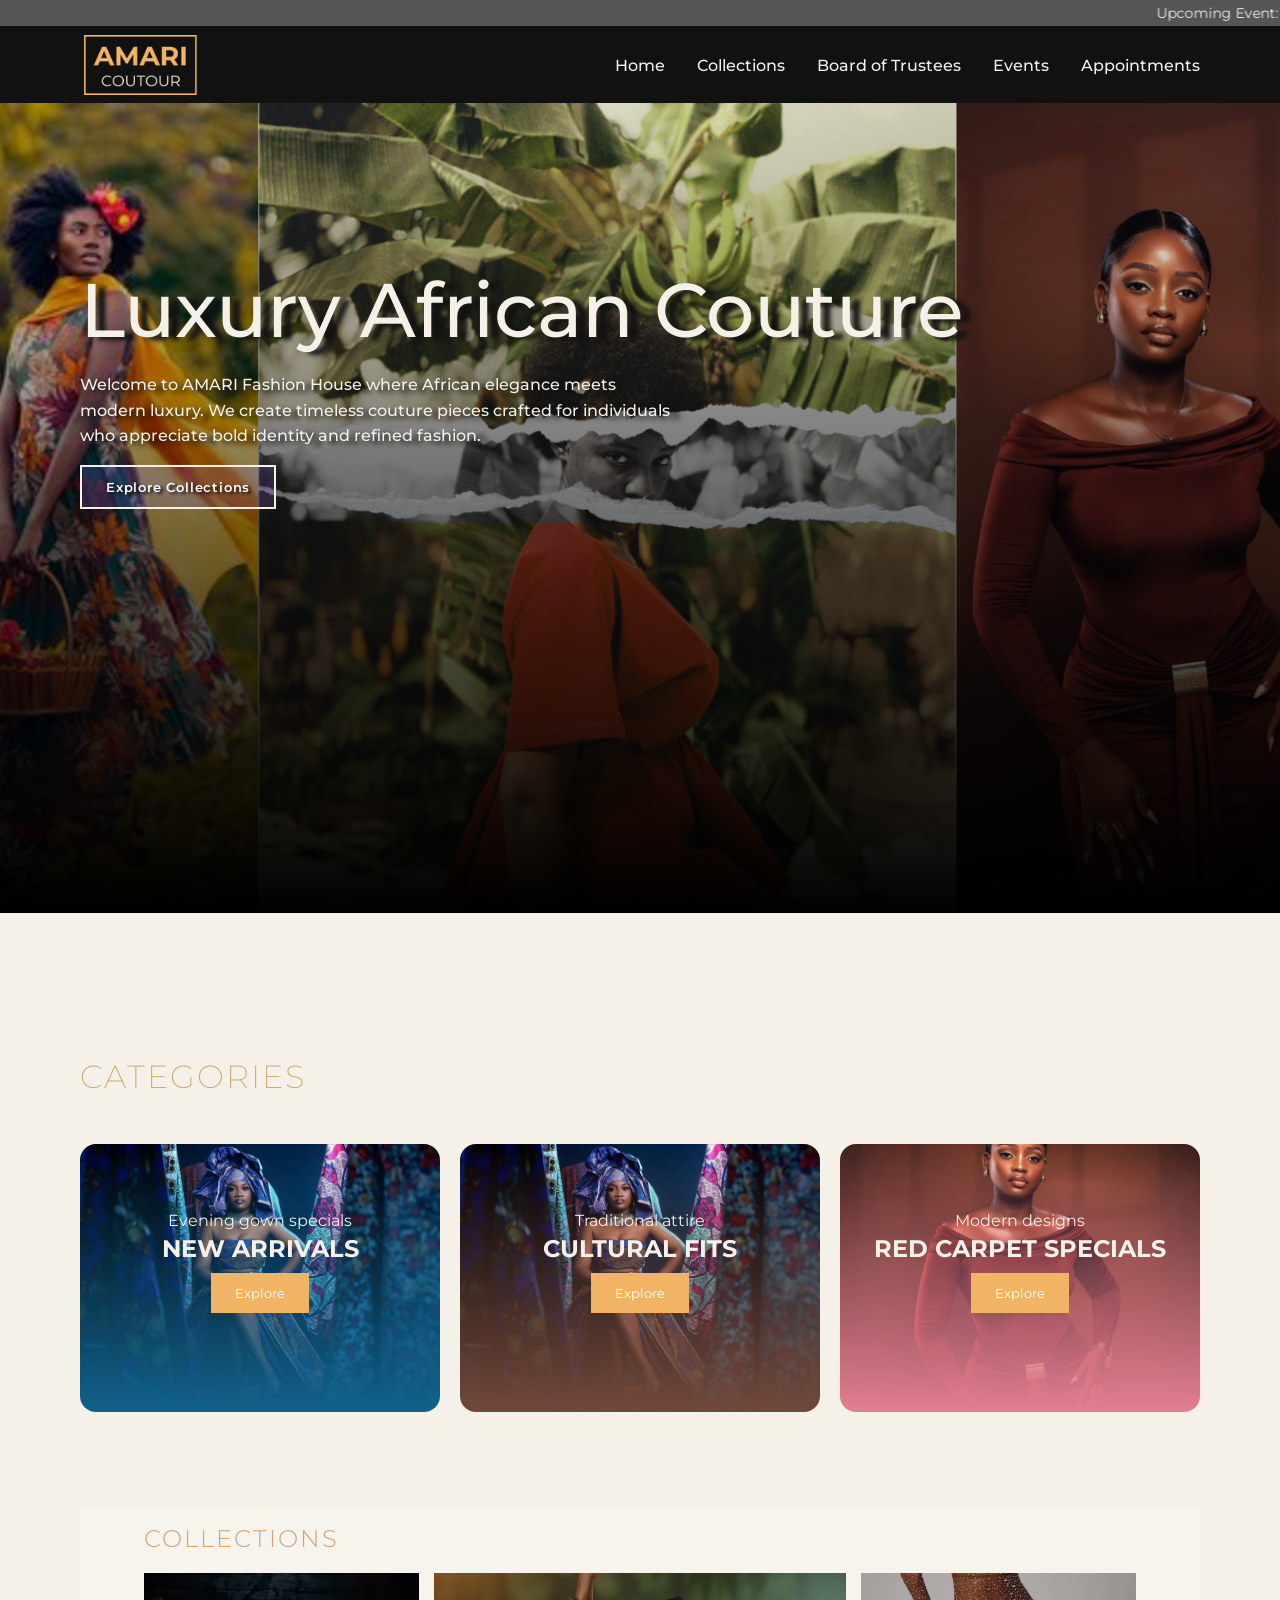
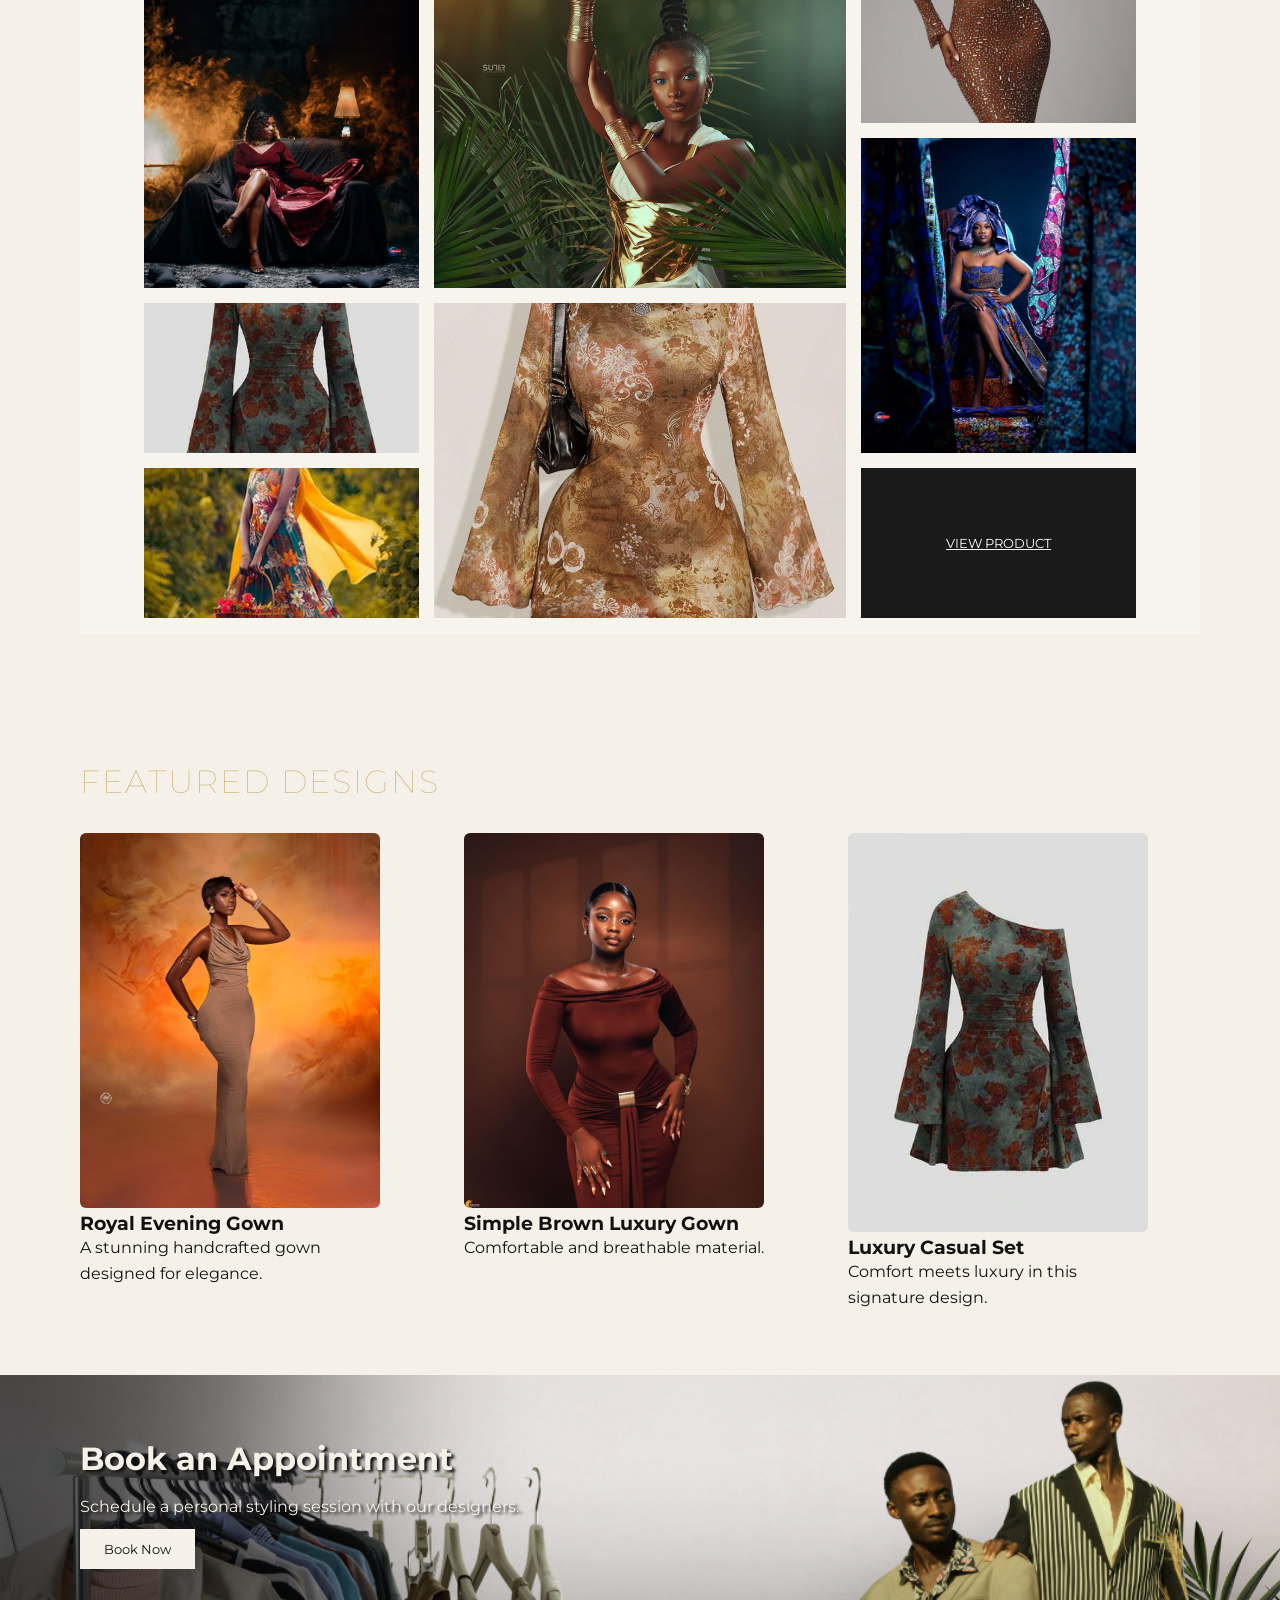
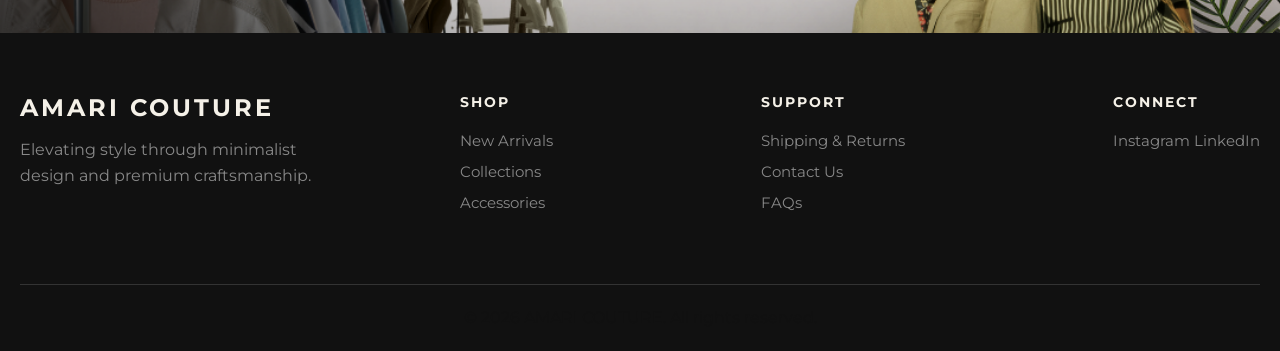
<file: index.html>
<!DOCTYPE html>
<html lang="en">
<head>
    <meta charset="UTF-8">
    <meta name="viewport" content="width=device-width, initial-scale=1.0">
    <meta name="description" content="AMARI Fashion House - Luxury African Couture. Explore our exclusive collections of handcrafted gowns, traditional attire, and modern designs. Book an appointment today!">
    <link rel="icon" href="./images/Logos/AmariOfficial.png" type="image/x-icon">
    <title>AMARI Fashion House</title>

    <link rel="stylesheet" href="css/style.css">
</head>

<body>
    
    <marquee behaviour="scroll">Upcoming Event: AMARI Luxury Collection Launch | Book an Appointment Today Lorem ipsum dolor sit amet consectetur, adipisicing elit. Enim nihil asperiores ratione minus, labore provident? Ipsum, neque non? Nesciunt molestiae facilis voluptatum, consequatur aspernatur quaerat mollitia delectus nisi odio veniam. </marquee>

    <header>
        <img src="./images/Logos/AmariOfficial.png" alt="amari logo">

        <nav>
            <ul>
                <li><a href="index.html">Home</a></li>
                <li><a href="product.html">Collections</a></li>
                <li><a href="board.html">Board of Trustees</a></li>
                <li><a href="event.html">Events</a></li>
                <li><a href="contact.html">Appointments</a></li>
            </ul>
        </nav>
    </header>

    <section class="Hero">
        <h2>Luxury African Couture</h2>
        <p>
            Welcome to AMARI Fashion House where African elegance meets modern luxury.
            We create timeless couture pieces crafted for individuals who appreciate
            bold identity and refined fashion.
        </p>

        <button>Explore Collections</button>
    </section>

    <sections class="category-sec">
        
        <h1>Categories</h1>
        <div class="categories">
            <div class="category1">
                <p>Evening gown specials</p>
                <h2>NEW ARRIVALS</h2>
                <button onclick="redirect()">Explore</button>
            </div>
            <div class="category2">
                <p>Traditional attire</p>
                <h2>CULTURAL FITS</h2>
                <button onclick="redirect()">Explore</button>
            </div>
            <div class="category3">
                <p>Modern designs</p>
                <h2>RED CARPET SPECIALS</h2>
                <button onclick="redirect()">Explore</button>
            </div>
        </div>
    </sections>

   <section class="collection">
    <h1>COLLECTIONS</h1>
    <div class="collection-parent">
        <div class="child item-1"></div>
        <div class="child item-2"></div>
        <div class="child item-3"></div>
        <div class="child item-4-a"></div>
        <div class="child item-4-b"></div>
        <div class="child item-5"></div>
        <div class="child item-6"></div>
        <a href="product.html" class="view-product">VIEW PRODUCT</a>
    </div>
</section> 

    <section class="featureProduct">
        <h2>Featured Designs</h2>

        <div class="product">
            <article>
                <img src="./images/SalesCardImages/13b62da0b60a30ac1189c29874f27246.jpg" alt="Luxury gown">
                <h3>Royal Evening Gown</h3>
                <p>A stunning handcrafted gown designed for elegance.</p>
            </article>
            <article>
                <img src="./images/SalesCardImages/896af7eab7643b160a57762320f7c12d.jpg" alt="Traditional attire">
                <h3>Simple Brown Luxury Gown</h3>
                <p>Comfortable and breathable material.</p>
            </article>
            <article>
                <img src="./images/SalesCardImages/6022f0b35d89435a8db541c585396f1b.jpg" alt="Luxury outfit">
                <h3>Luxury Casual Set</h3>
                <p>Comfort meets luxury in this signature design.</p>
            </article>
                </section>
            
                <section class="CTA">
            <h2>Book an Appointment</h2>
            <p>Schedule a personal styling session with our designers.</p>
            <a href="contact.html">
                <button>Book Now</button>
            </a>
        </div>
    </section>

<footer class="site-footer">
    <div class="footer-container">
        <div class="footer-brand">
            <h2 class="brand-logo">AMARI COUTURE</h2>
            <p>Elevating style through minimalist design and premium craftsmanship.</p>
        </div>

        <div class="footer-links">
            <div class="link-column">
                <h3>Shop</h3>
                <ul>
                    <li><a href="product.html">New Arrivals</a></li>
                    <li><a href="product.html">Collections</a></li>
                    <li><a href="product.html">Accessories</a></li>
                </ul>
            </div>
            <div class="link-column">
                <h3>Support</h3>
                <ul>
                    <li><a href="#">Shipping & Returns</a></li>
                    <li><a href="#">Contact Us</a></li>
                    <li><a href="#">FAQs</a></li>
                </ul>
            </div>
            <div class="link-column">
                <h3>Connect</h3>
                <div class="social-links">
                    <a href="#">Instagram</a>
                    <a href="#">LinkedIn</a>
                </div>
            </div>
        </div>
    </div>

    <div class="footer-bottom">
        <p>&copy; 2026 AMARI COUTURE. All rights reserved.</p>
    </div>
</footer>
    <script src="js/script.js"></script>

</body>
</html>
</file>
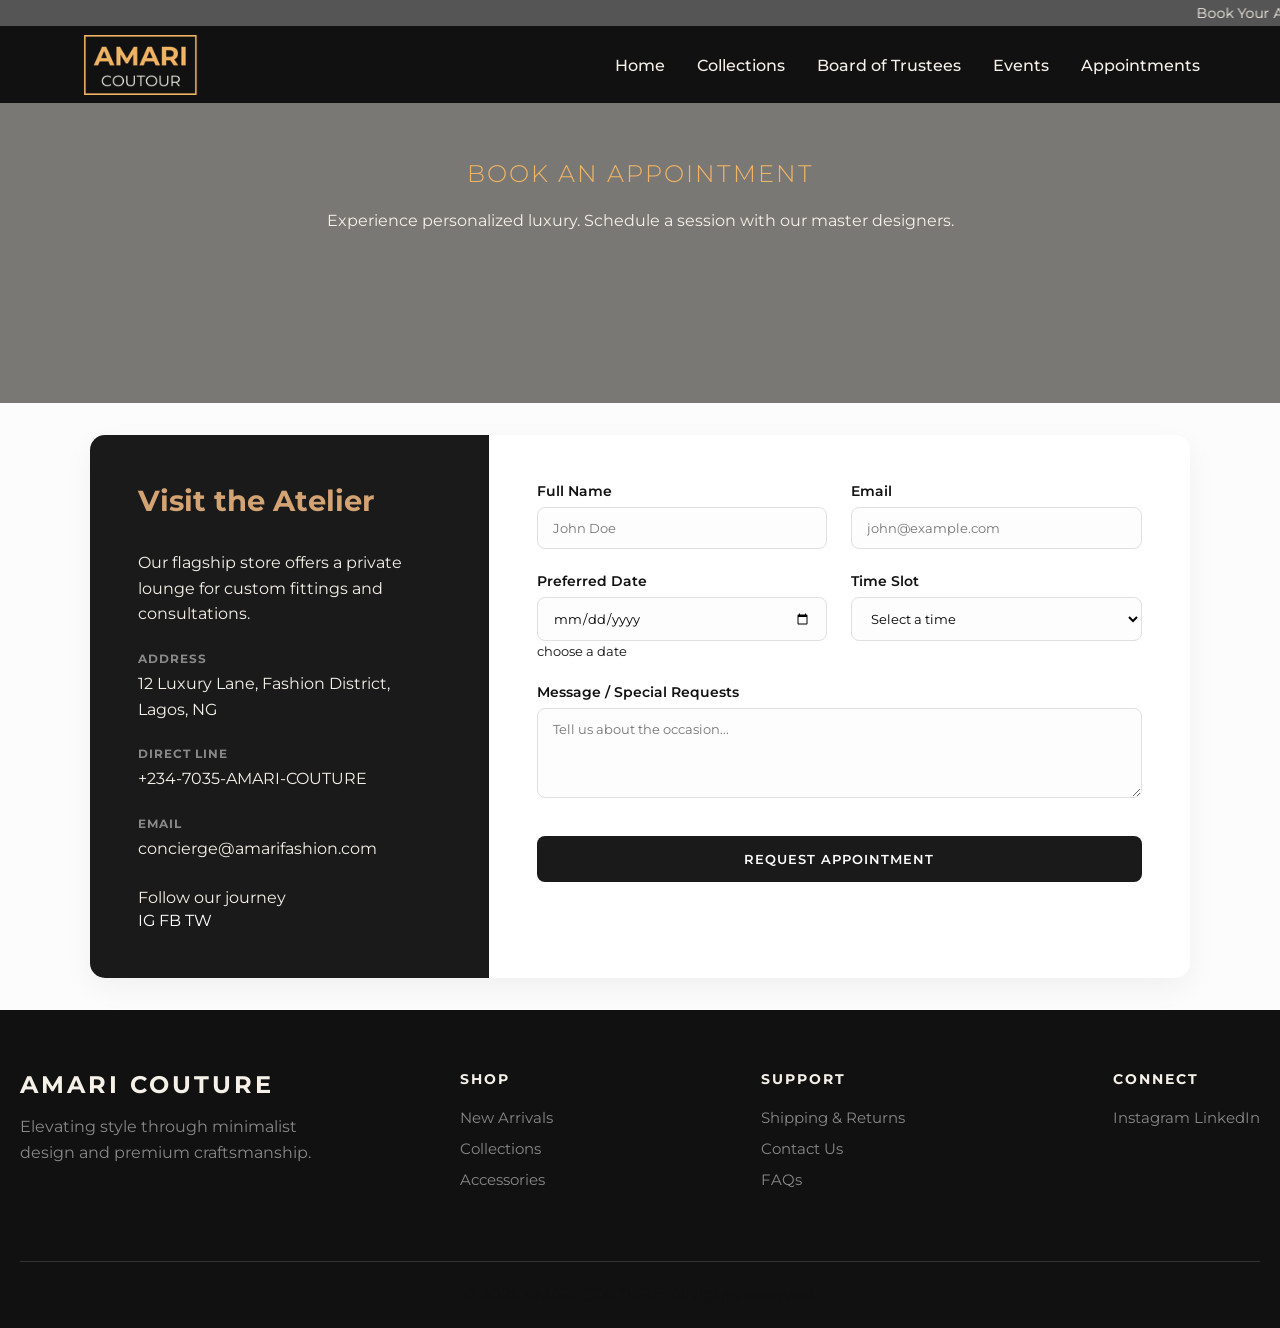
<file: contact.html>
<!DOCTYPE html>
<html lang="en">
<head>
    <meta charset="UTF-8">
    <meta name="viewport" content="width=device-width, initial-scale=1.0">
    <link rel="stylesheet" href="css/style.css">
    <link rel="stylesheet" href="css/contact.css">

    <title>AMARI | Book Appointment</title>
</head>
<body>
    <marquee>Book Your Appointment with AMARI Fashion House Today</marquee>


    <header>
        <img src="./images/Logos/AmariOfficial.png" alt="amari logo">

        <nav>
            <ul>
                <li><a href="index.html">Home</a></li>
                <li><a href="product.html">Collections</a></li>
                <li><a href="board.html">Board of Trustees</a></li>
                <li><a href="event.html">Events</a></li>
                <li><a href="contact.html">Appointments</a></li>
            </ul>
        </nav>
    </header>
<section class="page-header">
    <h1>Book an Appointment</h1>
    <p>Experience personalized luxury. Schedule a session with our master designers.</p>
</section>

<section class="contact-section">
    <div class="contact-container">
        
        <div class="contact-info">
            <h3>Visit the Atelier</h3>
            <p>Our flagship store offers a private lounge for custom fittings and consultations.</p>
            
            <div class="info-item">
                <strong>Address</strong>
                <p>12 Luxury Lane, Fashion District, Lagos, NG</p>
            </div>
            
            <div class="info-item">
                <strong>Direct Line</strong>
                <a href="tel:+2347035101578"><p>+234-7035-AMARI-COUTURE</p></a>
                
            </div>
            
            <div class="info-item">
                <strong>Email</strong>
                <p>concierge@amarifashion.com</p>
            </div>

            <div class="social-links">
                <p>Follow our journey</p>
                <span>IG</span> <span>FB</span> <span>TW</span>
            </div>
        </div>

        <form id="appointmentForm">
            <div class="form-row">
                <div class="form-group">
                    <label>Full Name</label>
                    <input type="text" id="name" placeholder="John Doe">
                    <small class="error"></small>
                </div>
                <div class="form-group">
                    <label>Email</label>
                    <input type="email" id="email" placeholder="john@example.com">
                    <small class="error"></small>
                </div>
            </div>

            <div class="form-row">
                <div class="form-group">
                    <label>Preferred Date</label>
                    <input type="date" id="date">
                    <small class="error">choose a date</small>
                </div>
                <div class="form-group">
                    <label>Time Slot</label>
                    <select id="time-slot">
                        <option value="">Select a time</option>
                        <option id="morning" value="morning">Morning (10:00 AM - 12:00 PM)</option>
                        <option id="afternoon" value="afternoon">Afternoon (1:00 PM - 4:00 PM)</option>
                        <option id="evening" value="evening">Evening (4:30 PM - 6:30 PM)</option>
                    </select>
                </div>
            </div>

            <div class="form-group">
                <label>Message / Special Requests</label>
                <textarea id="message" rows="4" placeholder="Tell us about the occasion..."></textarea>
                <small class="error"></small>
            </div>

            <button id="openModal" type="submit" class="submit-btn">Request Appointment</button>
        </form>
    </div>

<div id="myModal" class="modal">
    
    <div class="modal-content">
        <span class="close">&times;</span>
        <h2></h2>
        <p></p>
    </div>

</div>

</section>


<footer class="site-footer">
    <div class="footer-container">
        <div class="footer-brand">
            <h2 class="brand-logo">AMARI COUTURE</h2>
            <p>Elevating style through minimalist design and premium craftsmanship.</p>
        </div>

        <div class="footer-links">
            <div class="link-column">
                <h3>Shop</h3>
                <ul>
                    <li><a href="#">New Arrivals</a></li>
                    <li><a href="#">Collections</a></li>
                    <li><a href="#">Accessories</a></li>
                </ul>
            </div>
            <div class="link-column">
                <h3>Support</h3>
                <ul>
                    <li><a href="product.html">Shipping & Returns</a></li>
                    <li><a href="contact.html">Contact Us</a></li>
                    <li><a href="product.html">FAQs</a></li>
                </ul>
            </div>
            <div class="link-column">
                <h3>Connect</h3>
                <div class="social-links">
                    <a href="#">Instagram</a>
                    <a href="#">LinkedIn</a>
                </div>
            </div>
        </div>
    </div>

    <div class="footer-bottom">
        <p>&copy; 2026 AMARI COUTURE. All rights reserved.</p>
    </div>
</footer>

<script src="js/script.js"></script>
</body>
</html>
</file>
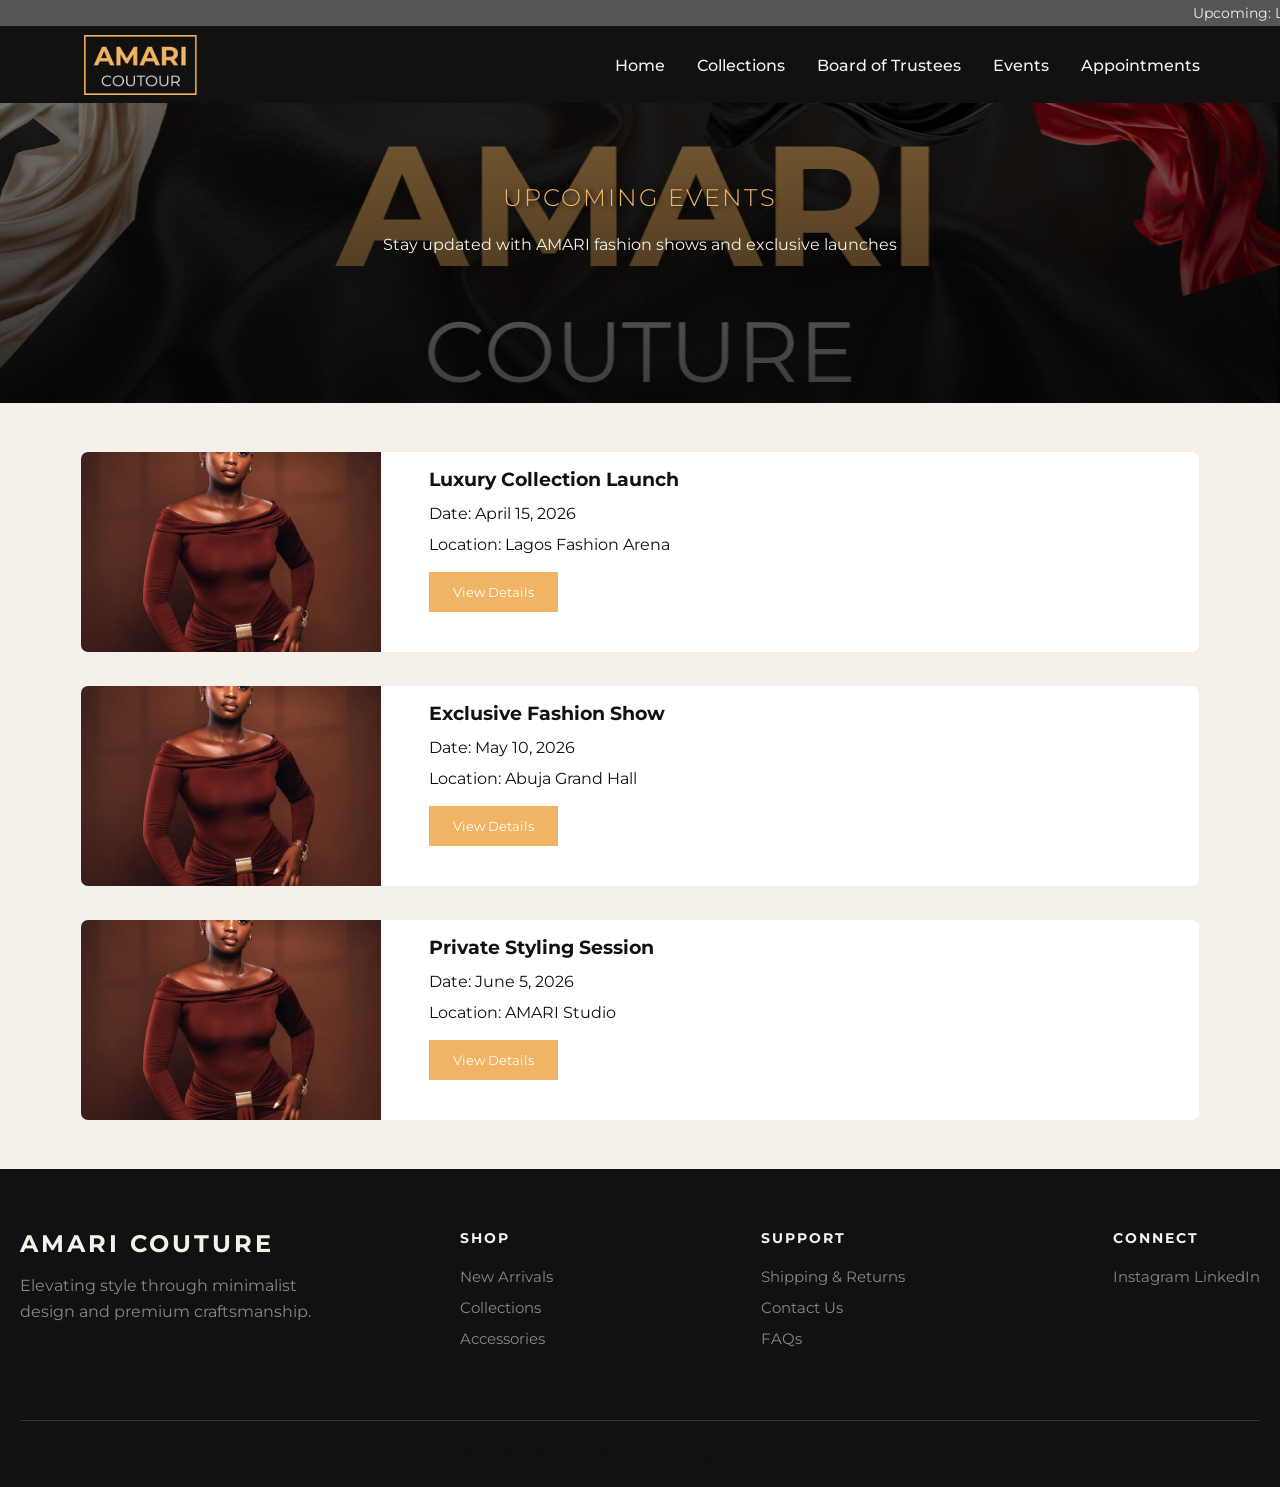
<file: event.html>
<!DOCTYPE html>
<html lang="en">
<head>
    <meta charset="UTF-8">
    <meta name="viewport" content="width=device-width, initial-scale=1.0">
    <title>Events | AMARI</title>
    <link rel="stylesheet" href="css/style.css">
    <link rel="stylesheet" href="css/event.css">
    <script src="./js/script.js"></script>
</head>

<body>

<marquee>Upcoming: Luxury Collection Launch - April 15 | Fashion Show - May 10 | Private Styling - June 5</marquee>

<header>
    <img src="./images/Logos/AmariOfficial.png" alt="amari logo">

    <nav>
        <ul>
            <li><a href="index.html">Home</a></li>
            <li><a href="product.html">Collections</a></li>
            <li><a href="board.html">Board of Trustees</a></li>
            <li><a href="event.html">Events</a></li>
            <li><a href="contact.html">Appointments</a></li>
        </ul>
    </nav>
</header>

<section class="page-header">
    <h1>Upcoming Events</h1>
    <p>Stay updated with AMARI fashion shows and exclusive launches</p>
</section>

<section class="events">

    <article class="event-card">
        <img src="./images/SalesCardImages/896af7eab7643b160a57762320f7c12d.jpg" alt="">
        <div class="event-info">
            <h3>Luxury Collection Launch</h3>
            <p>Date: April 15, 2026</p>
            <p>Location: Lagos Fashion Arena</p>
            <button onclick="showDetails('Luxury Collection Launch')">View Details</button>
        </div>
    </article>

    <article class="event-card">
        <img src="./images/SalesCardImages/896af7eab7643b160a57762320f7c12d.jpg" alt="">
        <div class="event-info">
            <h3>Exclusive Fashion Show</h3>
            <p>Date: May 10, 2026</p>
            <p>Location: Abuja Grand Hall</p>
            <button onclick="showDetails('Exclusive Fashion Show')">View Details</button>
        </div>
    </article>

    <article class="event-card">
        <img src="./images/SalesCardImages/896af7eab7643b160a57762320f7c12d.jpg" alt="">
        <div class="event-info">
            <h3>Private Styling Session</h3>
            <p>Date: June 5, 2026</p>
            <p>Location: AMARI Studio</p>
            <button onclick="showDetails('Private Styling Session')">View Details</button>
        </div>
    </article>

</section>

<footer class="site-footer">
    <div class="footer-container">
        <div class="footer-brand">
            <h2 class="brand-logo">AMARI COUTURE</h2>
            <p>Elevating style through minimalist design and premium craftsmanship.</p>
        </div>

        <div class="footer-links">
            <div class="link-column">
                <h3>Shop</h3>
                <ul>
                    <li><a href="product.html">New Arrivals</a></li>
                    <li><a href="product.html">Collections</a></li>
                    <li><a href="product.html">Accessories</a></li>
                </ul>
            </div>
            <div class="link-column">
                <h3>Support</h3>
                <ul>
                    <li><a href="#">Shipping & Returns</a></li>
                    <li><a href="#">Contact Us</a></li>
                    <li><a href="#">FAQs</a></li>
                </ul>
            </div>
            <div class="link-column">
                <h3>Connect</h3>
                <div class="social-links">
                    <a href="#">Instagram</a>
                    <a href="#">LinkedIn</a>
                </div>
            </div>
        </div>
    </div>

    <div class="footer-bottom">
        <p>&copy; 2026 AMARI COUTURE. All rights reserved.</p>
    </div>
</footer>

<script src="js/script.js"></script>

</body>
</html>
</file>
<file: css/style.css>
@import url('https://fonts.googleapis.com/css2?family=Montserrat:wght@400;600&family=Poppins:wght@300;400;500&display=swap');

:root{
  --text-color: #111111;
  --background-color: #F5F1E8;
  --primary-color: #f0b464;
  --secondary-color: #555555;
  --accent-color: #C9A96E;
  --link-accent-color: #888888;

  --font-size-xlg: 76px;
  --font-size-lg: 64px;
  --font-size-bg: 32px;
  --font-size-md: 16px;
  --font-size-sm: 14px;

  --text-shadow: #111111 3px 1px 5px;

  --box-shadow: 0 10px 30px rgba(0,0,0,0.05);
}
/* Update your variables for responsiveness */
@media (max-width: 768px) {
  :root {
    --font-size-xlg: 40px; /* Reduced from 76px */
    --font-size-lg: 32px;
    --font-size-bg: 24px;
  }
}

*{
  margin: 0;
  padding: 0;
  box-sizing: border-box;
  font-family: 'Montserrat', sans-serif;
}


body {
  background: var(--background-color);
  color: var(--text-color);
  min-height: 100vh;
}


h1, h2, h3 {
  color: var(--text-color);
}


p{
  color: var(--text-color);
  font-size: var(--font-size-md);
  line-height: 1.6;
}

button {
  background: var(--primary-color);
  color: #fff;
  border: none;
  padding: 12px 24px;
  cursor: pointer;
  margin-top: 10px;
  transition: 0.3s ease;
}

button:hover {
  background: var(--accent-color);
}


marquee{
  background-color: var(--secondary-color);
  color: var(--background-color);
  padding: 0.25rem 0;
  font-size: var(--font-size-sm);
  position: absolute;
}

header{
  display: flex;
  justify-content: space-between;
  align-items: center;
  padding: 2.2rem 5rem 0.5rem 5rem;
  background: var(--text-color);
}

header img{
  height: 60px;
}


nav ul{
  display: flex;
  list-style: none;
  gap: 2rem;
}

nav a{
  text-decoration: none;
  color: var(--background-color);
  font-weight: 500;
}

nav a:hover{
  color: var(--primary-color);
}


.Hero{
  height: 90vh;
  background: linear-gradient(transparent, black), url("../images/SalesCardImages/Amari\ dashboard.png");
  background-size: cover;
  background-position: center;
  /* text-align: center; */
  justify-content: center;
  padding: 10rem 5rem 0 5rem;
}

.Hero *{
  position: relative;
}

.Hero h2{
  font-size: var(--font-size-xlg);
  margin-bottom: 1rem;
  font-weight: 500;
}

.Hero p{
  font-size: var(--font-size-md);
  font-weight: 500;
  max-width: 600px; 
}
.Hero h2,
.Hero p{
  color: var(--background-color);
  text-shadow: #111111 10px 3px 5px;
}

.Hero button{
  border: 2px solid var(--background-color);
  background:#8e64f02c;
  background-blend-mode:luminosity;
  font-weight: 600;
  letter-spacing: 0.05rem;
  text-shadow: #111111 3px 2px 3px;
  margin: 1rem 0;
}
@media (max-width: 768px) {
  header {
    padding: 2rem 1.5rem;
    flex-direction: column;
    gap: 1rem;
  }

  nav ul {
    gap: 1rem;
    flex-wrap: wrap;
    justify-content: center;
  }

  .Hero {
    padding: 6rem 1.5rem 2rem;
    height: auto;
    min-height: 70vh;
    text-align: center;
  }
  
  .Hero p {
    margin: 0 auto;
  }
}


.category-sec{
  display: block;
  margin: 4rem 0;
  /* border: 1px solid red; */
  padding: 1rem 3rem;
}
.category-sec h1{
  margin: 4rem 2rem 2rem;
  font-weight: 200;
  color: var(--accent-color);
  text-transform: uppercase;
  font-size: var(--font-size-bg);
}

.categories{
  display: flex;
  gap: 20px;
  /* border: 1px solid green; */
  justify-content: center;
  padding: 1rem 2rem;
  height: 300px;  
}
.category1, .category2, .category3{
  flex: 1;
  /* display: flex; */
  padding: 7rem 2rem 0;
  text-align: center;
  justify-content: center;
  border-radius: 1rem;
}

.category1 p,.category1 h2,
.category2 p,.category2 h2,
.category3 p,.category3 h2{
  color: var(--background-color);
}
.category1{
  background: linear-gradient(transparent,#11618a), url("../images/SalesCardImages/f850297ebca636d0d837e245f6a0cebd.jpg");
  background-size: cover;
  background-position: center;
}

.category2{
  background: linear-gradient(transparent, #704839), url("../images/SalesCardImages/f850297ebca636d0d837e245f6a0cebd.jpg");
  background-size: cover;
  background-position: center;
}
.category3{
  background: linear-gradient(transparent, #e37f91), url("../images/SalesCardImages/896af7eab7643b160a57762320f7c12d.jpg");
  background-size: cover;
  background-position: center;
 }
 @media (max-width: 768px) {
  .categories {
    flex-direction: column;
    height: auto;
  }
}

  .category1, .category2, .category3 {
    padding: 4rem 2rem;
  }

.collection {
  max-width: 1500px;
  padding: 1rem 4rem;
  margin: 4rem 5rem;
  /* border: 1px solid red; */
  background-color: #f7f3ed; 
}


h1 {
  color: #d4a373;
  letter-spacing: 2px;
  font-weight: 300;
  margin-bottom: 20px;
}

.collection-parent {
  display: grid;
  grid-template-columns: 1fr 1.5fr 1fr;
  grid-template-rows: repeat(4, 150px); 
  gap: 15px;
}

.child {
  background-color: #ddd;
  display: flex;
  align-items: center;
  justify-content: center;
}


.item-1 { 
  grid-row: 1 / 3; grid-column: 1; 
  background: url("../images/SalesCardImages/9869d2000db21a0a88c02ad4b06c4df2.jpg");
  background-size: cover;
  background-position: center;
}
.item-4-a { 
  grid-row: 3 / 4; grid-column: 1; 
  background: url("../images/SalesCardImages/6022f0b35d89435a8db541c585396f1b.jpg");
  background-size: cover;
  background-position: center;}
.item-4-b { grid-row: 4 / 5; grid-column: 1; 
  background: url("../images/SalesCardImages/ac4f8d42f2cdbbd55c38161d51b6f521.jpg");
  background-size: cover;
  background-position: center;
}

.item-2 { grid-row: 1 / 3; grid-column: 2; 
  background: url("../images/SalesCardImages/859e04d77bb0037990465d3c28c1fc1a.jpg");
  background-size: cover;
  background-position: center;
}
.item-5 { grid-row: 3 / 5; grid-column: 2; 
  background: url("../images/SalesCardImages/8e3e65488ad864d174152fe8b0d3c841.jpg");
  background-size: cover;
  background-position: center;
}


.item-3 { grid-row: 1 / 2; grid-column: 3; 
  background: url("../images/SalesCardImages/bd1fda2513365a220d92f63c21e58b38.jpg");
  background-size: cover;
  background-position: center;
}
.item-6 { grid-row: 2 / 4; grid-column: 3; 
  background: url("../images/SalesCardImages/f850297ebca636d0d837e245f6a0cebd.jpg");
  background-size: cover;
  background-position: center;
}


.view-product {
  grid-row: 4 / 5;
  grid-column: 3;
  background-color: #1a1a1a;
  color: white;
  display: flex;
  align-items: center;
  justify-content: center;
  font-size: 0.8rem;
  text-align: center;
  cursor: pointer;
  &:hover {
    background-color: var(--accent-color);
    transform: scale(1.01);
    box-shadow: rgba(0, 0, 0, 0.25) 0px 14px 28px, rgba(0, 0, 0, 0.22) 0px 10px 10px;
    transition: all 0.3s ease;
  }
}

.featureProduct{
  padding: 4rem 5rem;
}
@media (max-width: 768px) {
  .featureProduct {
    padding: 2rem 1.5rem;
  }
}
@media (max-width: 425px) {
  .featureProduct {
    padding: 1rem;
  }
}
@media (max-width: 320px) {
  .featureProduct {
    padding: 0.5rem;
  }
}

.featureProduct h2{
  margin-bottom: 2rem;
  font-weight: 100;
  text-transform: uppercase;
  color: var(--accent-color);
  font-size: var(--font-size-bg);
  letter-spacing: 2px;
}

.product{
  display: grid;
  grid-template-columns: repeat(auto-fit, minmax(300px, 1fr));
  gap: 2rem;
}


@media (max-width: 425px) {
    .collection {
        margin: 1.5rem 0; 
        padding: 1rem;
        background-color: transparent; 
    }

    .collection h1 {
        text-align: center;
        font-size: 1.4rem;
        margin-bottom: 1.5rem;
    }

    .collection-parent {
        display: flex; 
        flex-direction: column;
        gap: 12px;
        height: auto;
    }

    .child {
        width: 100%;
        height: 450px;
        grid-column: auto !important;
        grid-row: auto !important;   
        border-radius: 4px;
    }

    .item-4-a, .item-4-b {
        height: 250px; 
    }

    .view-product {
        width: 100%;
        height: 60px;
        font-size: 0.9rem;
        letter-spacing: 2px;
        margin-top: 10px;
    }
}

.featureProduct article{
  width: 300px;
}

.featureProduct img{
  width: 100%;
  border-radius: 6px;
}



 @media (max-width: 768px) {
  .About {
    grid-template-columns: 1fr;
  }
      .featureProduct article {
      width: 100%;
    }
} 

.About h2{
  margin-bottom: 1rem;
  font-weight: 100;
  font-size: var(--font-size-bg);
}

.about-img{
  border-radius: 1rem;
  box-shadow: 0 4px 8px rgba(0, 0, 0, 0.1);
  padding: 1rem ;
  background: url("../images/SalesCardImages/4.png");
}

.CTA{
  padding: 4rem 5rem;
  background: url("../images/SalesCardImages/cta-bg.png");
  background-size: cover;
}
.CTA h2,
.CTA p{
  color: var(--background-color);
  text-shadow: #111111 3px 2px 3px;
}
.CTA h2{
  font-size: var(--font-size-bg);
  margin-bottom: 1rem;
  color: var(--background-color);
}

.CTA button{
  background: var(--background-color);
  color: var(--text-color);
  &:hover{
    background: var(--text-color);
    color: var(--background-color);
  }
}

.site-footer {
    background-color: var(--text-color);
    color: var(--background-color);
    padding: 60px 20px 20px 20px;
    font-family: 'Inter', sans-serif; 
}

.footer-container {
    max-width: 1351px;
    margin: 0 auto;
    display: flex;
    flex-wrap: wrap;
    justify-content: space-between;
    gap: 40px;
}


.footer-brand {
    flex: 1 1 300px;
}

.brand-logo {
    font-size: 1.5rem;
    letter-spacing: 3px;
    margin-bottom: 15px;
    font-weight: 700;
    color: var(--background-color);
}

.footer-brand p {
    color: var(--link-accent-color);
    line-height: 1.6;
    max-width: 300px;
}


.footer-links {
    flex: 2 1 600px;
    display: flex;
    justify-content: space-between;
    flex-wrap: wrap;
    gap: 30px;
}

.link-column h3 {
    font-size: 0.9rem;
    text-transform: uppercase;
    letter-spacing: 2px;
    margin-bottom: 20px;
    color: var(--background-color);
}

.link-column ul {
    list-style: none;
    padding: 0;
}

.link-column ul li {
    margin-bottom: 12px;
}

.link-column a {
    text-decoration: none;
    color: var(--link-accent-color);
    font-size: 0.95rem;
    transition: color 0.3s ease;
}

.link-column a:hover {
    color: #fff;
}


.footer-bottom {
    max-width: var(--max-width);
    margin: 60px auto 0 auto;
    padding-top: 20px;
    border-top: 1px solid #333;
    text-align: center;
    font-size: 0.8rem;
    color: var(--link-accent-color);
}


@media (max-width: 768px) {
    .footer-container {
        flex-direction: column;
        text-align: center;
    }
    
    .footer-brand {
        margin-bottom: 20px;
    }
    
    .footer-brand p {
        margin: 0 auto;
    }

    .footer-links {
        justify-content: center;
        text-align: center;
    }
    
    .link-column {
        flex: 1 1 100%;
    }
}
</file>
<file: css/contact.css>
.page-header {
  text-align: center;
  background: linear-gradient(rgba(0, 0, 0, 0.5), rgba(0, 0, 0, 0.5)), 
                url('https://images.unsplash.com/photo-1490481651871-ab68de25d43d?auto=format&fit=crop&q=80&w=2070');
    background-size: cover;
    background-position: center;

    height: 300px;
    align-items: center;
    padding: 3.5rem 0 0;
}
.page-header p{
    color: var(--background-color);
}
.page-header h1 {
    color: var(--primary-color);
    text-transform: uppercase;
}

.contact-section {
    padding: 2rem 5%;
    display: flex;
    justify-content: center;
    background-color: #fcfcfc;
}

.contact-container {
    display: flex;
    max-width: 1100px;
    width: 100%;
    background: #fff;
    border-radius: 15px;
    overflow: hidden;
    box-shadow:var(--box-shadow);
}


.contact-info {
    flex: 1;
    background-color: #1a1a1a; 
    color: #fff;
    padding: 3rem;
    display: flex;
    flex-direction: column;
    gap: 1.5rem;
}

.contact-info p{
  color: var(--background-color)
}
.contact-info h3 {
    font-size: 1.8rem;
    color: #d4a373; 
    margin-bottom: 0.5rem;
}
.info-item a{
    text-decoration: none;
    &:hover {
        text-decoration: underline;
        text-decoration-color: var(--accent-color);
    }
    
}
.info-item a:hover p{
color: var(--accent-color);
}

.info-item strong {
    display: block;
    text-transform: uppercase;
    font-size: 0.75rem;
    letter-spacing: 1px;
    color: #888;
    margin-bottom: 5px;
}


#appointmentForm {
    flex: 2;
    padding: 3rem;
    display: flex;
    flex-direction: column;
    gap: 1.5rem;
}

.form-row {
    display: flex;
    gap: 1.5rem;
}

.form-row .form-group {
    flex: 1;
}

label {
    font-size: 0.85rem;
    font-weight: 600;
    margin-bottom: 8px;
    display: block;
}

input, textarea, select {
    width: 100%;
    padding: 12px 15px;
    border: 1px solid #e0e0e0;
    border-radius: 8px;
    font-family: inherit;
    background: #fdfdfd;
    transition: 0.3s;
}

input:focus, textarea:focus, select:focus {
    border-color: #1a1a1a;
    background: #fff;
    outline: none;
}

.submit-btn {
    background: #1a1a1a;
    color: white;
    padding: 15px;
    border: none;
    border-radius: 8px;
    cursor: pointer;
    font-weight: 600;
    text-transform: uppercase;
    letter-spacing: 1px;
    transition: 0.3s;
    margin-top: 10px;
}

.submit-btn:hover {
    background: #333;
    transform: translateY(-2px);
}
.modal {
    display: none; 
    position: fixed; 
    z-index: 1000; 
    left: 0;
    top: 0;
    width: 100%; 
    height: 100%;
    background-color: rgba(0,0,0,0.4);
}

.modal-content {
    background-color: whitesmoke;
    margin: 15% auto; 
    padding: 2rem;
    border-radius: 1rem;
    width: 90%;
    max-width: 500px; 
    border-top: 5px solid var(--primary-color);
    box-shadow: var(--box-shadow);
    position: relative;
}
.modal-content h2{
    margin: 0 0 0.5rem 0;
}

.close {
    position: absolute;
    right: 1.5rem;
    top: 0.5rem;
    color: #aaa;
    font-size: 28px;
    font-weight: bold;
    cursor: pointer;
}


@media (max-width: 768px) {
    .contact-container {
        flex-direction: column;
    }
    .form-row {
        flex-direction: column;
    }
}
</file>
<file: css/event.css>
.page-header {
  text-align: center;
  background: linear-gradient(rgba(0, 0, 0, 0.5), rgba(0, 0, 0, 0.774)), 
                url('../images/SalesCardImages/eventPG.png');
    background-size:cover;
    background-position: center;
    height: 300px;
    align-items: center;
    padding: 5rem 0 0;
  }
  
  .page-header p{
    color: var(--background-color);
  }
  .page-header h1 {
    color: var(--primary-color);
    text-transform: uppercase;
    text-shadow: var(--text-shadow);
}

.events{
  display: flex;
  flex-direction: column;
  gap: 2rem;
  padding: 3rem 5rem;
}


.event-card{
  display: inline-flex;
  gap: 2rem;
  background: #fff;
  border-radius: 8px;
  overflow: hidden;
  transition: 0.3s ease;
  border: 1px solid #f0f0f0;  
}

.event-card:hover{
  transform: scale(1.02);
}

.event-card img{
  width: 300px;
  height: 200px;
  object-fit: cover;
}

.event-info{
  padding: 1rem;
}

.event-info h3{
  margin-bottom: 10px;
}

.event-info p{
  margin-bottom: 5px;
}
/* Tablet and Mobile Responsiveness */
@media (max-width: 992px) {
    .events {
        padding: 2rem 5%; /* Reduces large side padding */
    }

    .event-card {
        display: flex; /* Switch from inline-flex to standard flex */
        flex-direction: column; /* Stacks image on top of text */
        max-width: 500px; /* Keeps cards from getting too wide on tablets */
        margin: 0 auto; /* Centers the cards */
    }

    .event-card img {
        width: 100%; /* Image takes full card width */
        height: 250px; /* Adjusted height for better aspect ratio */
    }

    .event-info {
        padding: 1.5rem;
        text-align: center;
    }
}

/* Small Mobile Adjustments */
@media (max-width: 480px) {
    .page-header {
        height: 250px;
        padding: 4rem 1rem 0;
    }

    .page-header h1 {
        font-size: 1.8rem;
    }

    .events {
        gap: 1.5rem;
        padding: 1.5rem 1rem;
    }
}
</file>
